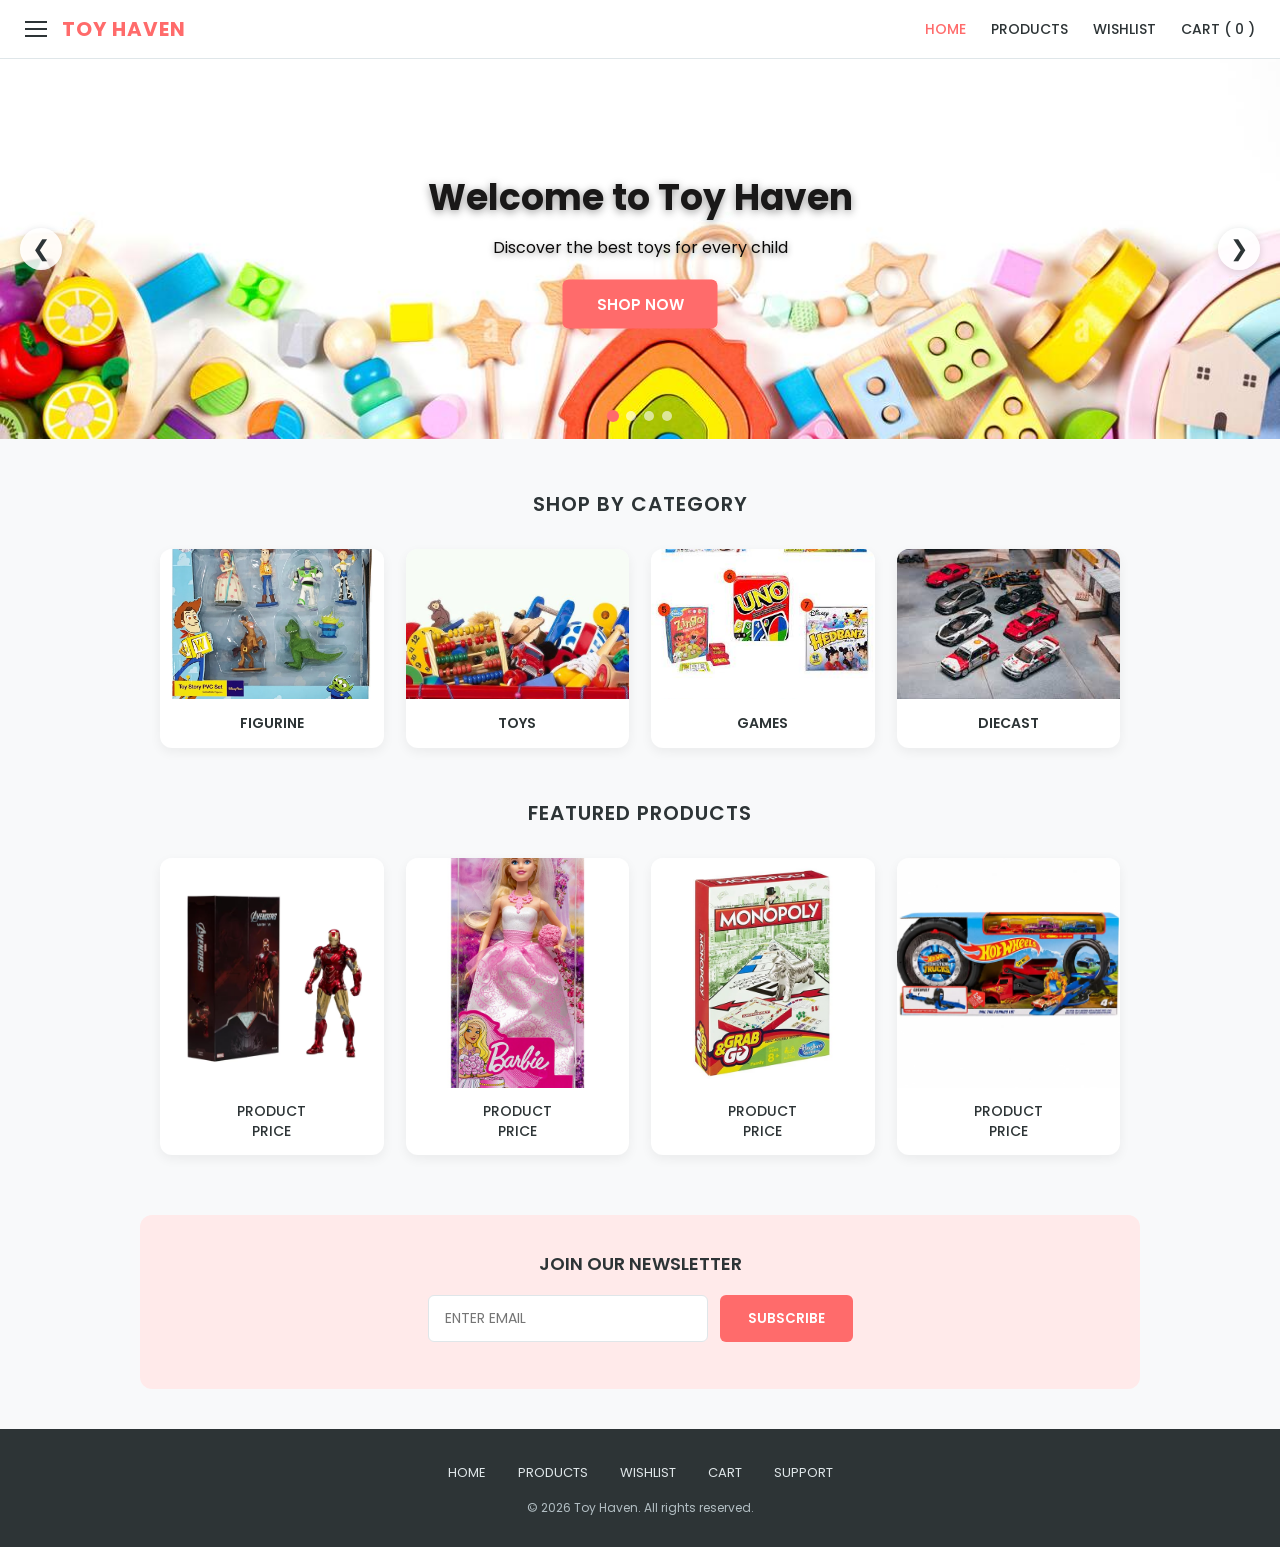
<file: index.html>
<!DOCTYPE html>
<html lang="en">
<head>
    <meta charset="UTF-8">
    <meta name="viewport" content="width=device-width, initial-scale=1.0">
    <title>Toy Haven - Home</title>

    <!-- Google Fonts -->
    <link href="https://fonts.googleapis.com/css2?family=Poppins:wght@400;500;600;700&display=swap" rel="stylesheet">
    <link rel="stylesheet" href="style.css">
    <script src="script.js" defer></script>
</head>
<body>

    <!-- ========== HEADER ========== -->
    <header>
        <div class="header-left">
            <!-- Menu Icon -->
            <div class="menu-icon" id="menu-icon">
                <span></span>
                <span></span>
                <span></span>
            </div>
            <div class="logo">TOY HAVEN</div>
        </div>

        <nav class="desktop-nav">
            <a href="index.html" class="active">HOME</a>
            <a href="products.html">PRODUCTS</a>
            <a href="wishlist.html">WISHLIST</a>
            <a href="cart.html">CART ( <span id="cart-count">0</span> )</a>
        </nav>
    </header>

    <!-- Mobile Menu -->
    <div class="mobile-menu" id="mobile-menu">
        <a href="index.html">HOME</a>
        <a href="products.html">PRODUCTS</a>
        <a href="wishlist.html">WISHLIST</a>
        <a href="cart.html">CART</a>
        <a href="support.html">SUPPORT</a>
    </div>

    <main>

        <!-- ========== HERO BANNER ========== -->
        <section class="hero">
            <div class="slides">
                <!-- Slide 1 -->
                <div class="slide active">
                    <img src="banner1.jpg" alt="Banner 1">
                    <div class="slide-content">
                        <h1>Welcome to Toy Haven</h1>
                        <p>Discover the best toys for every child</p>
                        <a href="products.html" class="shop-now-btn">SHOP NOW</a>
                    </div>
                </div>

                <!-- Slide 2 -->
                <div class="slide">
                    <img src="banner2.jpg" alt="Banner 2">
                    <div class="slide-content">
                        <h1>Welcome to Toy Haven</h1>
                        <p>New arrivals just for you</p>
                        <a href="products.html" class="shop-now-btn">SHOP NOW</a>
                    </div>
                </div>

                <!-- Slide 3 -->
                <div class="slide">
                    <img src="banner3.jpg" alt="Banner 3">
                    <div class="slide-content">
                        <h1>Welcome to Toy Haven</h1>
                        <p>Fun starts here</p>
                        <a href="products.html" class="shop-now-btn">SHOP NOW</a>
                    </div>
                </div>

                <!-- Slide 4 -->
                <div class="slide">
                    <img src="banner4.jpg" alt="Banner 4">
                    <div class="slide-content">
                        <h1>Welcome to Toy Haven</h1>
                        <p>Play. Learn. Enjoy.</p>
                        <a href="products.html" class="shop-now-btn">SHOP NOW</a>
                    </div>
                </div>
            </div>

            <!-- Arrows -->
            <button class="arrow prev" id="prev-btn">&#10094;</button>
            <button class="arrow next" id="next-btn">&#10095;</button>

            <!-- Dots -->
            <div class="dots">
                <span class="dot active" data-index="0"></span>
                <span class="dot" data-index="1"></span>
                <span class="dot" data-index="2"></span>
                <span class="dot" data-index="3"></span>
            </div>
        </section>

        <!-- ========== SHOP BY CATEGORY ========== -->
        <section class="section">
            <h2>SHOP BY CATEGORY</h2>
            <div class="category-grid">
                <a href="products.html" class="category-card">
                    <img src="figurine.jpeg" alt="Figurine">
                    <p>FIGURINE</p>
                </a>
                <a href="products.html" class="category-card">
                    <img src="toys.jpeg" alt="Toys">
                    <p>TOYS</p>
                </a>
                <a href="products.html" class="category-card">
                    <img src="board games.jpeg" alt="Games">
                    <p>GAMES</p>
                </a>
                <a href="products.html" class="category-card">
                    <img src="diecast.jpeg" alt="Diecast">
                    <p>DIECAST</p>
                </a>
            </div>
        </section>

        <!-- ========== FEATURED PRODUCTS ========== -->
        <section class="section">
            <h2>FEATURED PRODUCTS</h2>
            <div class="product-grid">
                <div class="product-card">
                    <img src="iron man.jpeg" alt="Iron Man Figure">
                    <p class="product-price">PRODUCT<br>PRICE</p>
                </div>
                <div class="product-card">
                    <img src="barbie.jpeg" alt="Barbie Doll">
                    <p class="product-price">PRODUCT<br>PRICE</p>
                </div>
                <div class="product-card">
                    <img src="monopoly.jpeg" alt="Monopoly Game">
                    <p class="product-price">PRODUCT<br>PRICE</p>
                </div>
                <div class="product-card">
                    <img src="hotwheels.jpeg" alt="Hot Wheels Cars">
                    <p class="product-price">PRODUCT<br>PRICE</p>
                </div>
            </div>
        </section>

        <!-- ========== NEWSLETTER ========== -->
        <section class="newsletter">
            <h2>JOIN OUR NEWSLETTER</h2>
            <div class="newsletter-form">
                <input type="email" id="email" placeholder="ENTER EMAIL">
                <button id="subscribe-btn">SUBSCRIBE</button>
            </div>
            <p id="message"></p>
        </section>

    </main>

    <!-- ========== FOOTER ========== -->
    <footer>
        <div class="footer-links">
            <a href="index.html">HOME</a>
            <a href="products.html">PRODUCTS</a>
            <a href="wishlist.html">WISHLIST</a>
            <a href="cart.html">CART</a>
            <a href="support.html">SUPPORT</a>
        </div>
        <p class="copyright">&copy; 2026 Toy Haven. All rights reserved.</p>
    </footer>

</body>
</html>
</file>
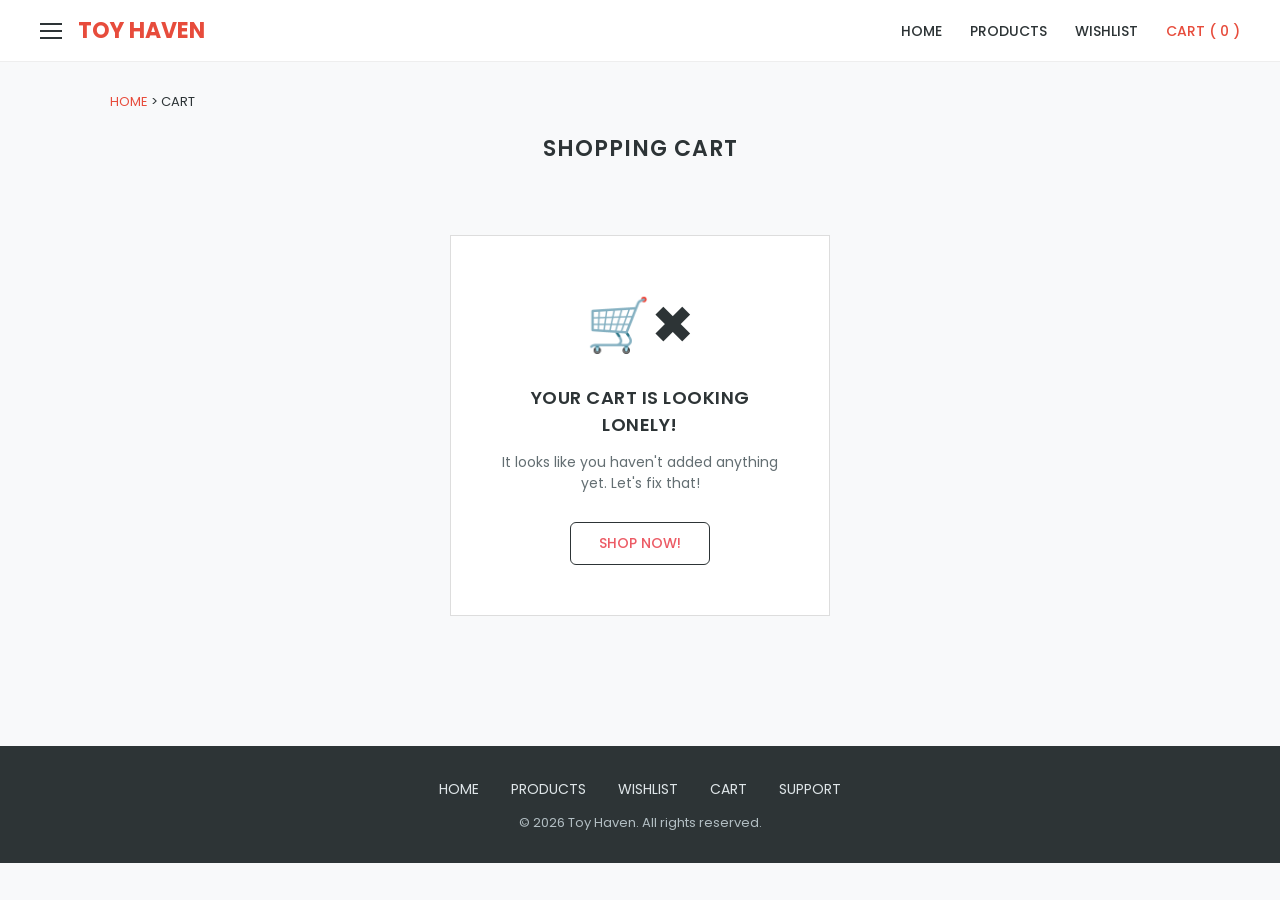
<file: cart.html>
<!DOCTYPE html>
<html lang="en">
<head>
    <meta charset="UTF-8">
    <meta name="viewport" content="width=device-width, initial-scale=1.0">
    <title>Cart | Toy Haven</title>
    <link href="https://fonts.googleapis.com/css2?family=Poppins:wght@400;500;600;700&display=swap" rel="stylesheet">
    <link rel="stylesheet" href="cartstyle.css">
</head>
<body>
    <header>
        <div class="header-left">
            <div class="menu-icon" id="menu-icon">
                <span></span>
                <span></span>
                <span></span>
            </div>
            <div class="logo">TOY HAVEN</div>
        </div>
        <nav class="desktop-nav">
            <a href="index.html">HOME</a>
            <a href="products.html">PRODUCTS</a>
            <a href="wishlist.html">WISHLIST</a>
            <a href="cart.html" class="active">CART ( <span id="cartCount">0</span> )</a>
        </nav>
    </header>

    <div class="mobile-menu" id="mobile-menu">
        <a href="index.html">HOME</a>
        <a href="products.html">PRODUCTS</a>
        <a href="wishlist.html">WISHLIST</a>
        <a href="cart.html">CART</a>
        <a href="support.html">SUPPORT</a>
    </div>

    <main class="page">
    <div class="container">
        <p class="breadcrumb"><a href="index.html">HOME</a> &gt; CART</p>
        <h1 class="page-title">SHOPPING CART</h1>

        <!-- ========== EMPTY CART (only this shows when cart is empty) ========== -->
        <div id="emptyCart" class="empty-wrap" style="display: flex;">
            <div class="empty-card">
                <div class="empty-icon">🛒✖</div>
                <h2>YOUR CART IS LOOKING LONELY!</h2>
                <p>It looks like you haven't added anything yet. Let's fix that!</p>
                <a href="products.html" class="btn-cart" style="width:auto;padding:10px 28px;">SHOP NOW!</a>
            </div>
        </div>

        <!-- ========== FILLED CART (hidden when empty) ========== -->
        <div id="filledCart" class="cart-layout" style="display: none;">
            <section class="cart-list">
                <h2>YOUR CART</h2>
                <div id="cartItems"></div>
                <button class="btn-add-items" onclick="location.href='products.html'">+ Add Items</button>
            </section>

            <aside class="cart-summary">
                <h2>CART SUMMARY</h2>
                <div class="summary-row"><span>Items</span><span id="summaryItems">0</span></div>
                <div class="summary-row"><span>Subtotal</span><span id="summarySubtotal">LKR 0</span></div>
                <div class="summary-row"><span>Discount</span><span id="summaryDiscount">LKR 0</span></div>
                <div class="summary-row total"><span>Total</span><span id="summaryTotal">LKR 0</span></div>
                <button class="btn-wishlist" id="clearCartBtn" style="width:100%;">CLEAR CART</button>
                <button class="btn-cart" id="checkoutBtn" style="width:100%;margin-top:10px;">PROCEED TO CHECKOUT</button>
            </aside>
        </div>
    </div>
</main>

    <footer>
        <div class="footer-links">
            <a href="index.html">HOME</a>
            <a href="products.html">PRODUCTS</a>
            <a href="wishlist.html">WISHLIST</a>
            <a href="cart.html">CART</a>
            <a href="support.html">SUPPORT</a>
        </div>
        <p class="copyright">© 2026 Toy Haven. All rights reserved.</p>
    </footer>

    <script src="cartscript.js"></script>
</body>
</html>
</file>
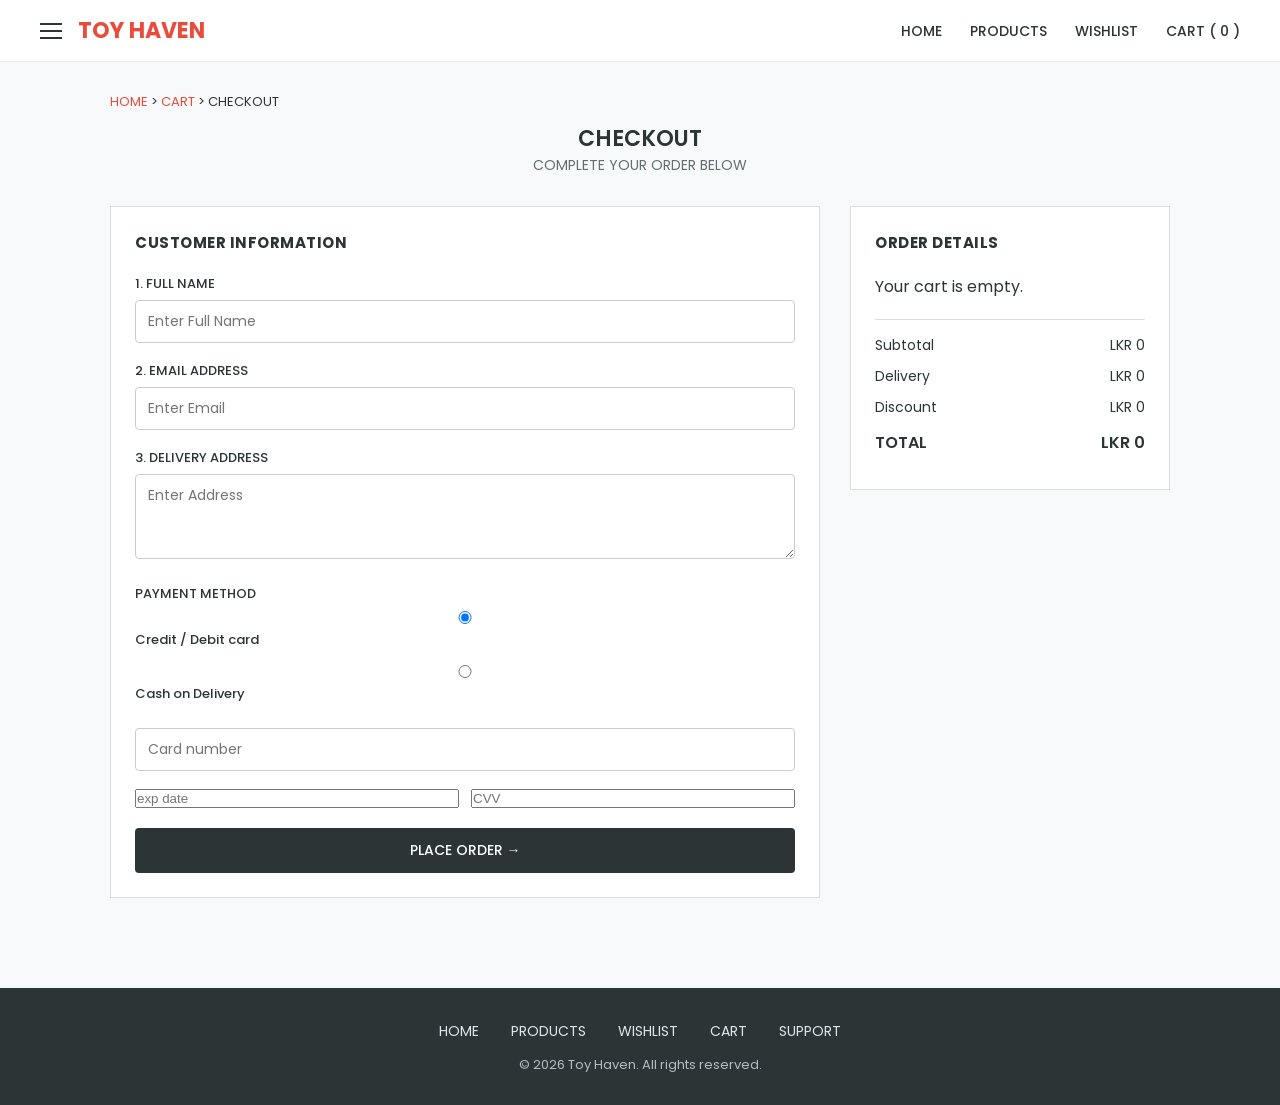
<file: checkout.html>
<!DOCTYPE html>
<html lang="en">
<head>
    <meta charset="UTF-8">
    <meta name="viewport" content="width=device-width, initial-scale=1.0">
    <title>Checkout | Toy Haven</title>
    <link href="https://fonts.googleapis.com/css2?family=Poppins:wght@400;500;600;700&display=swap" rel="stylesheet">
    <link rel="stylesheet" href="checkoutstyle.css">
</head>
<body>
    <header>
        <div class="header-left">
            <button class="menu-icon" id="menu-icon">
                <span></span>
                <span></span>
                <span></span>
            </button>
            <a href="index.html" class="logo">TOY HAVEN</a>
        </div>
        <nav class="desktop-nav">
            <a href="index.html">HOME</a>
            <a href="products.html">PRODUCTS</a>
            <a href="wishlist.html">WISHLIST</a>
            <a href="cart.html">CART ( <span id="cartCount">0</span> )</a>
        </nav>
    </header>

    <div class="mobile-menu" id="mobile-menu">
        <a href="index.html">HOME</a>
        <a href="products.html">PRODUCTS</a>
        <a href="wishlist.html">WISHLIST</a>
        <a href="cart.html">CART</a>
        <a href="support.html">SUPPORT</a>
    </div>

    <main class="page">
        <div class="container">
            <p class="breadcrumb"><a href="index.html">HOME</a> &gt; <a href="cart.html">CART</a> &gt; CHECKOUT</p>
            <h1 class="page-title">CHECKOUT</h1>
            <p class="subtitle">COMPLETE YOUR ORDER BELOW</p>

            <div class="checkout-layout">
                <!-- LEFT: Customer Information -->
                <section class="customer-info">
                    <h2>CUSTOMER INFORMATION</h2>

                    <div class="form-group">
                        <label>1. FULL NAME</label>
                        <input type="text" id="fullName" placeholder="Enter Full Name" required>
                    </div>

                    <div class="form-group">
                        <label>2. EMAIL ADDRESS</label>
                        <input type="email" id="email" placeholder="Enter Email" required>
                    </div>

                    <div class="form-group">
                        <label>3. DELIVERY ADDRESS</label>
                        <textarea id="address" rows="3" placeholder="Enter Address" required></textarea>
                    </div>

                    <div class="form-group">
                        <label>PAYMENT METHOD</label>
                        <div class="payment-options">
                            <label class="radio-label">
                                <input type="radio" name="payment" value="card" checked> Credit / Debit card
                            </label>
                            <label class="radio-label">
                                <input type="radio" name="payment" value="cod"> Cash on Delivery
                            </label>
                        </div>
                    </div>

                    <!-- Card details (shown only when card is selected) -->
                    <div id="cardDetails">
                        <div class="form-group">
                            <input type="text" id="cardNumber" placeholder="Card number">
                        </div>
                        <div class="card-row">
                            <input type="text" id="expDate" placeholder="exp date">
                            <input type="text" id="cvv" placeholder="CVV">
                        </div>
                    </div>

                    <button class="btn-place-order" id="placeOrderBtn">PLACE ORDER →</button>
                </section>

                <!-- RIGHT: Order Details -->
                <aside class="order-details">
                    <h2>ORDER DETAILS</h2>
                    <div id="orderItems"></div>

                    <div class="summary">
                        <div class="summary-row">
                            <span>Subtotal</span>
                            <span id="subtotal">LKR 0</span>
                        </div>
                        <div class="summary-row">
                            <span>Delivery</span>
                            <span id="delivery">LKR 200</span>
                        </div>
                        <div class="summary-row">
                            <span>Discount</span>
                            <span id="discount">LKR 0</span>
                        </div>
                        <div class="summary-row total">
                            <span>TOTAL</span>
                            <span id="total">LKR 0</span>
                        </div>
                    </div>
                </aside>
            </div>
        </div>
    </main>

    <footer>
        <div class="footer-links">
            <a href="index.html">HOME</a>
            <a href="products.html">PRODUCTS</a>
            <a href="wishlist.html">WISHLIST</a>
            <a href="cart.html">CART</a>
            <a href="support.html">SUPPORT</a>
        </div>
        <p class="copyright">© 2026 Toy Haven. All rights reserved.</p>
    </footer>

    <script src="checkoutscript.js"></script>
</body>
</html>
</file>
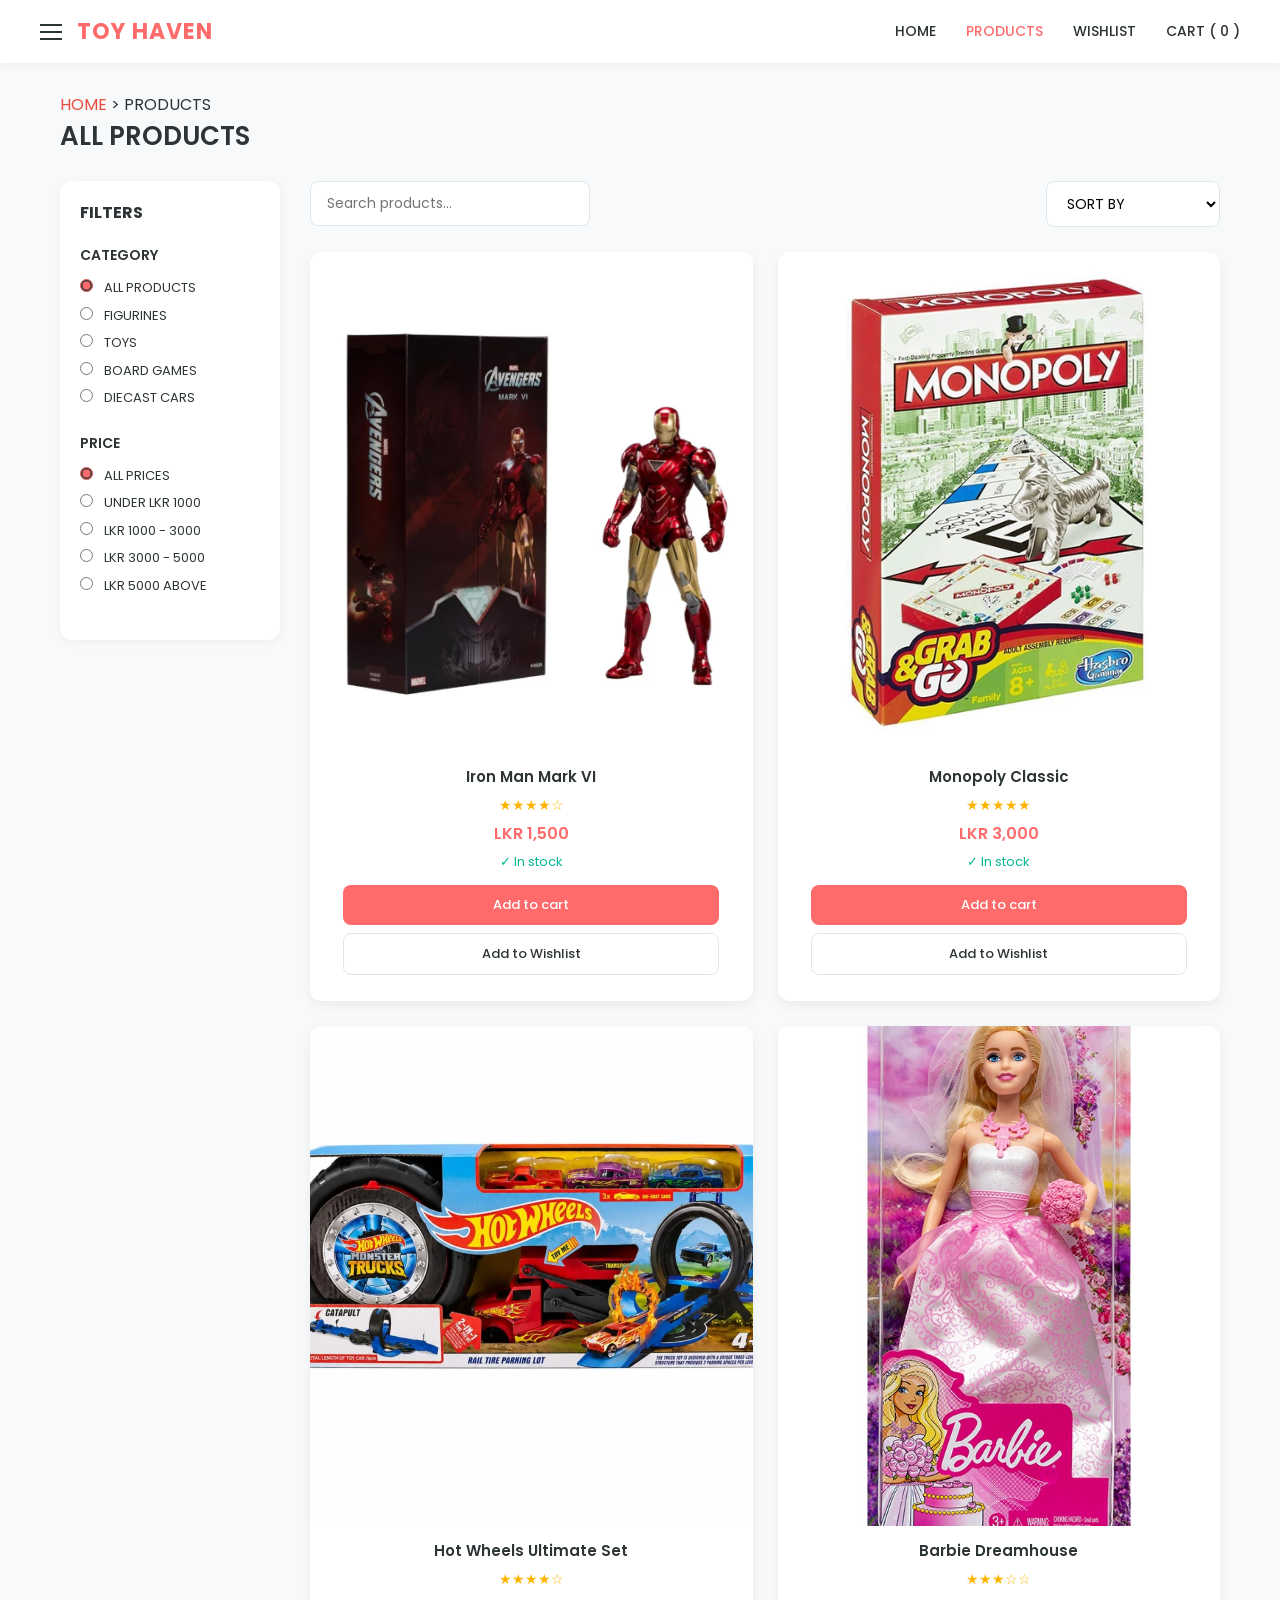
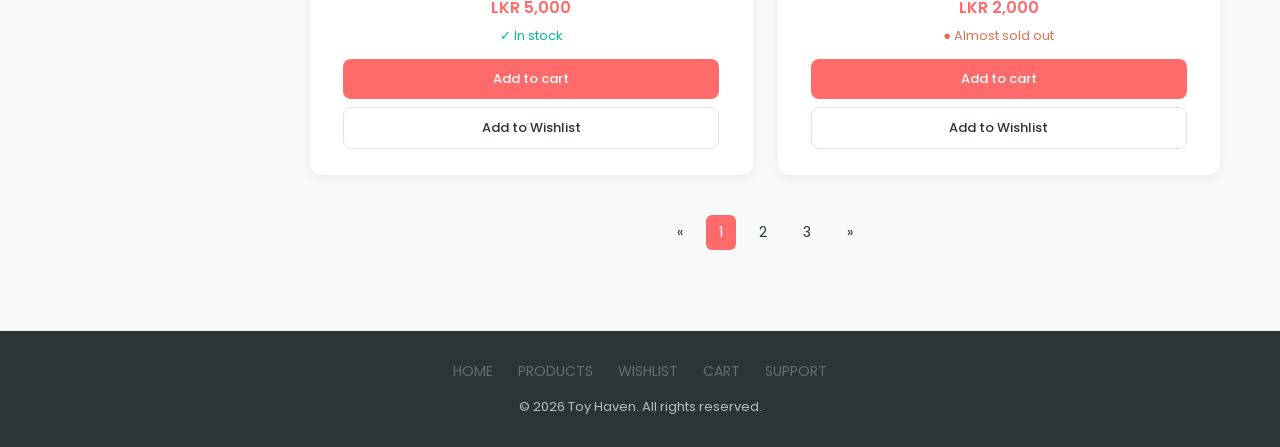
<file: products.html>
<!DOCTYPE html>
<html lang="en">
<head>
    <meta charset="UTF-8">
    <meta name="viewport" content="width=device-width, initial-scale=1.0">
    <title>Toy Haven - Products</title>

    <link href="https://fonts.googleapis.com/css2?family=Poppins:wght@400;500;600;700&display=swap" rel="stylesheet">
    <link rel="stylesheet" href="productstyle.css">
    <script src="productscript.js" defer></script>
</head>
<body>

    <!-- ========== HEADER ========== -->
    <header>
        <div class="header-left">
            <div class="menu-icon" id="menu-icon">
                <span></span>
                <span></span>
                <span></span>
            </div>
            <div class="logo">TOY HAVEN</div>
        </div>

        <nav class="desktop-nav">
            <a href="index.html">HOME</a>
            <a href="products.html" class="active ">PRODUCTS</a>
            <a href="wishlist.html">WISHLIST</a>
            <a href="cart.html">CART ( <span id="cartCount">0</span> )</a>
        </nav>
    </header>

    <!-- Mobile Menu -->
    <div class="mobile-menu" id="mobile-menu">
        <a href="index.html">HOME</a>
        <a href="products.html">PRODUCTS</a>
        <a href="wishlist.html">WISHLIST</a>
        <a href="cart.html">CART</a>
        <a href="support.html">SUPPORT</a>
    </div>

    <main class="products-page">

        <div class="products-header">
            <p class="breadcrumb"><a href="index.html">HOME</a> &gt; PRODUCTS</p>
            <h1>ALL PRODUCTS</h1>
        </div>

        <div class="products-layout">

            <!-- ========== FILTERS ========== -->
            <aside class="filters">
                <h3>FILTERS</h3>

                <div class="filter-group">
                    <h4>CATEGORY</h4>
                    <label><input type="radio" name="category" value="all" checked> ALL PRODUCTS</label>
                    <label><input type="radio" name="category" value="figurines"> FIGURINES</label>
                    <label><input type="radio" name="category" value="toys"> TOYS</label>
                    <label><input type="radio" name="category" value="games"> BOARD GAMES</label>
                    <label><input type="radio" name="category" value="diecast"> DIECAST CARS</label>
                </div>

                <div class="filter-group">
                    <h4>PRICE</h4>
                    <label><input type="radio" name="price" value="all" checked> ALL PRICES</label>
                    <label><input type="radio" name="price" value="under1000"> UNDER LKR 1000</label>
                    <label><input type="radio" name="price" value="1000-3000"> LKR 1000 - 3000</label>
                    <label><input type="radio" name="price" value="3000-5000"> LKR 3000 - 5000</label>
                    <label><input type="radio" name="price" value="above5000"> LKR 5000 ABOVE</label>
                </div>
            </aside>

            <!-- ========== PRODUCTS AREA ========== -->
            <section class="products-area">

                <div class="products-toolbar">
                    <div class="search-box">
                        <input type="text" id="search-input" placeholder="Search products...">
                    </div>
                    <div class="sort-box">
                        <select id="sort-select">
                            <option value="">SORT BY</option>
                            <option value="price-low">Price: Low to High</option>
                            <option value="price-high">Price: High to Low</option>
                            <option value="name">Name (A-Z)</option>
                        </select>
                    </div>
                </div>

                <!-- Product Grid -->
                <div class="products-grid" id="products-grid">

                    <!-- Product 1 -->
                    <div class="product-card" 
                         data-name="Iron Man Mark VI" 
                         data-category="figurines" 
                         data-price="1500">
                        <img src="iron man.jpeg" alt="Iron Man Mark VI">
                        <h3>Iron Man Mark VI</h3>
                        <div class="stars">★★★★☆</div>
                        <p class="price">LKR 1,500</p>
                        <p class="stock in-stock">✓ In stock</p>
                        <button class="btn-cart">Add to cart</button>
                        <button class="btn-wishlist">Add to Wishlist</button>
                    </div>

                    <!-- Product 2 -->
                    <div class="product-card" 
                         data-name="Monopoly Classic" 
                         data-category="games" 
                         data-price="3000">
                        <img src="monopoly.jpeg" alt="Monopoly Classic">
                        <h3>Monopoly Classic</h3>
                        <div class="stars">★★★★★</div>
                        <p class="price">LKR 3,000</p>
                        <p class="stock in-stock">✓ In stock</p>
                        <button class="btn-cart">Add to cart</button>
                        <button class="btn-wishlist">Add to Wishlist</button>
                    </div>

                    <!-- Product 3 -->
                    <div class="product-card" 
                         data-name="Hot Wheels Ultimate Set" 
                         data-category="diecast" 
                         data-price="5000">
                        <img src="hotwheels.jpeg" alt="Hot Wheels Ultimate Set">
                        <h3>Hot Wheels Ultimate Set</h3>
                        <div class="stars">★★★★☆</div>
                        <p class="price">LKR 5,000</p>
                        <p class="stock in-stock">✓ In stock</p>
                        <button class="btn-cart">Add to cart</button>
                        <button class="btn-wishlist">Add to Wishlist</button>
                    </div>

                    <!-- Product 4 -->
                    <div class="product-card" 
                         data-name="Barbie Dreamhouse" 
                         data-category="toys" 
                         data-price="2000">
                        <img src="barbie.jpeg" alt="Barbie Dreamhouse">
                        <h3>Barbie Dreamhouse</h3>
                        <div class="stars">★★★☆☆</div>
                        <p class="price">LKR 2,000</p>
                        <p class="stock almost-sold">● Almost sold out</p>
                        <button class="btn-cart">Add to cart</button>
                        <button class="btn-wishlist">Add to Wishlist</button>
                    </div>

                </div>

                <div class="pagination">
                    <span>«</span>
                    <span class="active">1</span>
                    <span>2</span>
                    <span>3</span>
                    <span>»</span>
                </div>

            </section>
        </div>
    </main>

    <!-- ========== FOOTER ========== -->
    <footer>
        <div class="footer-links">
            <a href="index.html">HOME</a>
            <a href="products.html">PRODUCTS</a>
            <a href="wishlist.html">WISHLIST</a>
            <a href="cart.html">CART</a>
            <a href="support.html">SUPPORT</a>
        </div>
        <p class="copyright">&copy; 2026 Toy Haven. All rights reserved.</p>
    </footer>

</body>
</html>
</file>
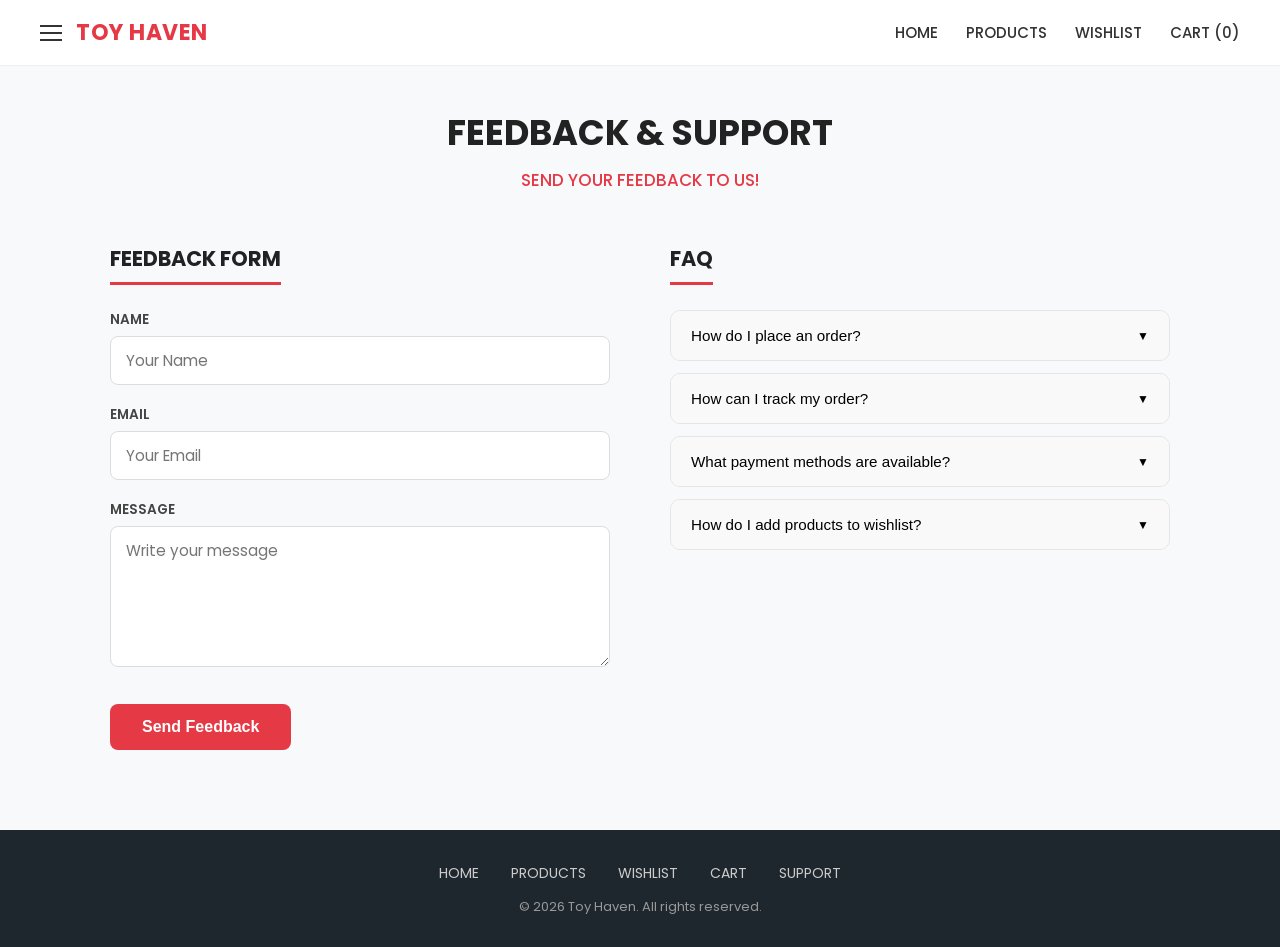
<file: support.html>
<!DOCTYPE html>
<html lang="en">
<head>
    <meta charset="UTF-8">
    <meta name="viewport" content="width=device-width, initial-scale=1.0">
    <title>Toy Haven - Feedback & Support</title>

    <!-- Google Fonts (same as Home) -->
    <link href="https://fonts.googleapis.com/css2?family=Poppins:wght@400;500;600;700&display=swap" rel="stylesheet">
    <link rel="stylesheet" href="supportstyle.css">
</head>
<body>

    <!-- ========== HEADER ========== -->
    <header class="header">
        <div class="header-left">
            <div class="menu-icon" id="menu-icon">
                <span></span>
                <span></span>
                <span></span>
            </div>
            <a href="index.html" class="logo">TOY HAVEN</a>
        </div>

        <nav class="nav-links" id="navLinks">
            <a href="index.html">HOME</a>
            <a href="products.html">PRODUCTS</a>
            <a href="wishlist.html">WISHLIST</a>
            <a href="cart.html">CART (<span id="cartCount">0</span>)</a>
            
        </nav>
    </header>

    <!-- Mobile Menu -->
    <div class="mobile-menu" id="mobile-menu">
        <a href="index.html">HOME</a>
        <a href="products.html">PRODUCTS</a>
        <a href="wishlist.html">WISHLIST</a>
        <a href="cart.html">CART</a>
        <a href="support.html">SUPPORT</a>
    </div>

    <!-- ========== MAIN ========== -->
    <main class="support-page">
        <div class="support-header">
            <h1>FEEDBACK & SUPPORT</h1>
            <p class="subtitle">SEND YOUR FEEDBACK TO US!</p>
        </div>

        <div class="support-grid">
            <!-- LEFT: Feedback Form -->
            <section class="feedback-box">
                <h2>FEEDBACK FORM</h2>
                <form id="feedbackForm">
                    <div class="form-group">
                        <label>NAME</label>
                        <input type="text" id="name" placeholder="Your Name" required>
                    </div>
                    <div class="form-group">
                        <label>EMAIL</label>
                        <input type="email" id="email" placeholder="Your Email" required>
                    </div>
                    <div class="form-group">
                        <label>MESSAGE</label>
                        <textarea id="message" rows="5" placeholder="Write your message" required></textarea>
                    </div>
                    <button type="submit" class="btn-submit">Send Feedback</button>
                </form>
            </section>

            <!-- RIGHT: FAQ -->
            <section class="faq-box">
                <h2>FAQ</h2>

                <div class="faq-item">
                    <button class="faq-btn">
                        How do I place an order?
                        <span>▼</span>
                    </button>
                    <div class="faq-content">
                        Browse the Products page, click “Add to Cart”, then go to the Cart page and proceed to checkout.
                    </div>
                </div>

                <div class="faq-item">
                    <button class="faq-btn">
                        How can I track my order?
                        <span>▼</span>
                    </button>
                    <div class="faq-content">
                        After placing an order you will receive an order confirmation email with a tracking link.
                    </div>
                </div>

                <div class="faq-item">
                    <button class="faq-btn">
                        What payment methods are available?
                        <span>▼</span>
                    </button>
                    <div class="faq-content">
                        We currently accept Visa, MasterCard, and cash on delivery (selected areas).
                    </div>
                </div>

                <div class="faq-item">
                    <button class="faq-btn">
                        How do I add products to wishlist?
                        <span>▼</span>
                    </button>
                    <div class="faq-content">
                        On the Products page, click the “Add to Wishlist” button on any product. You can view them later on the Wishlist page.
                    </div>
                </div>
            </section>
        </div>
    </main>

    <!-- ========== FOOTER ========== -->
    <footer class="footer">
        <div class="footer-links">
            <a href="index.html">HOME</a>
            <a href="products.html">PRODUCTS</a>
            <a href="wishlist.html">WISHLIST</a>
            <a href="cart.html">CART</a>
            <a href="support.html">SUPPORT</a>
        </div>
        <p>© 2026 Toy Haven. All rights reserved.</p>
    </footer>

    <script src="supportscript.js"></script>
</body>
</html>
</file>
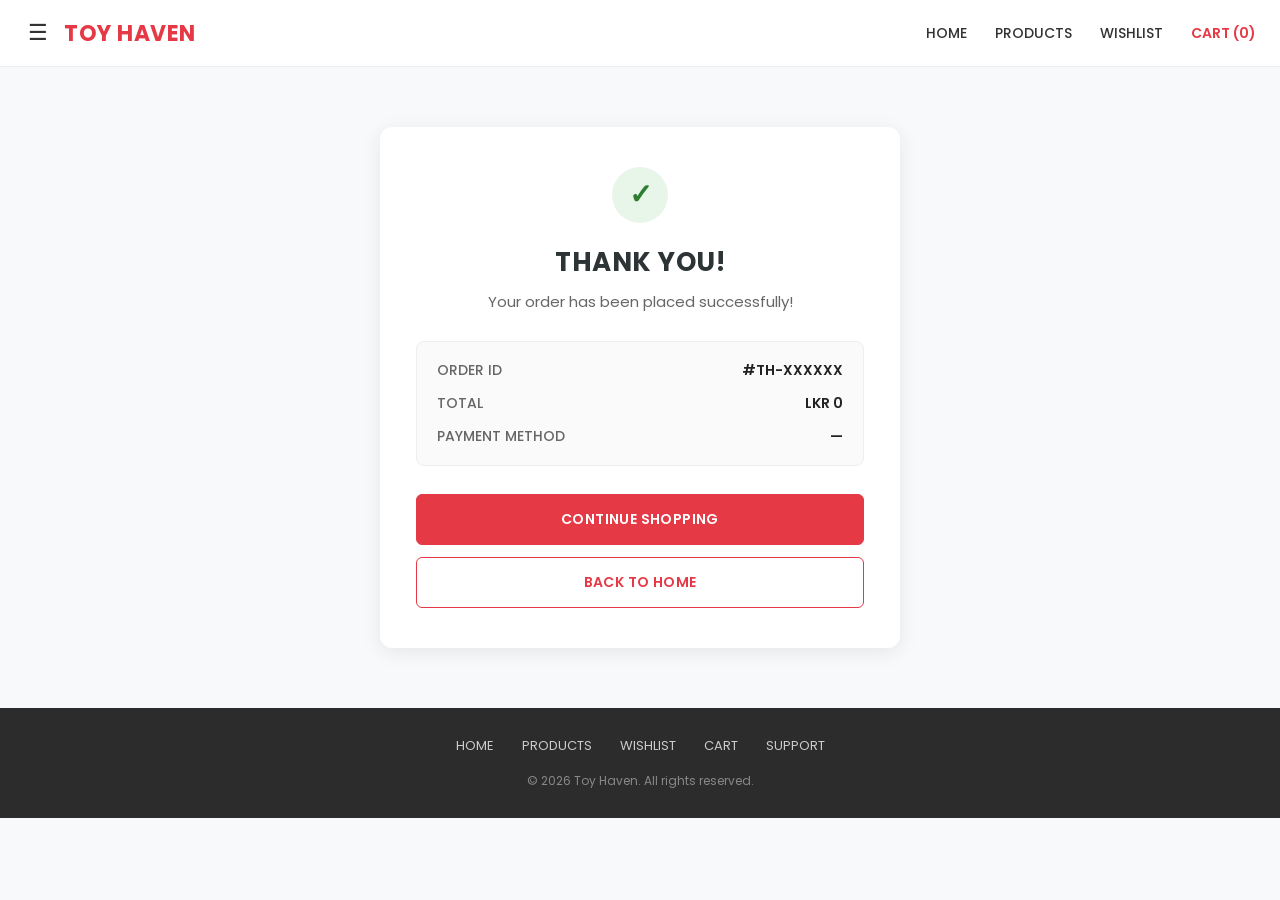
<file: thankyou.html>
<!DOCTYPE html>
<html lang="en">
<head>
  <meta charset="UTF-8" />
  <meta name="viewport" content="width=device-width, initial-scale=1.0" />
  <title>Thank You | Toy Haven</title>
  <!-- Google Fonts -->
  <link href="https://fonts.googleapis.com/css2?family=Poppins:wght@400;500;600;700&display=swap" rel="stylesheet" />
  <link rel="stylesheet" href="thankyou.css" />
</head>
<body>

  <!-- ===== HEADER  ===== -->
  <header class="header">
    <div class="header-left">
      <button class="menu-btn" aria-label="Menu">☰</button>
      <a href="index.html" class="logo">TOY HAVEN</a>
    </div>
    <nav class="nav">
      <a href="index.html">HOME</a>
      <a href="products.html">PRODUCTS</a>
      <a href="wishlist.html">WISHLIST</a>
      <a href="cart.html" class="cart-link">CART (<span id="cartCount">0</span>)</a>
    </nav>
  </header>

  <!-- ===== MAIN CONTENT ===== -->
  <main class="main">
    <div class="thank-you-card">
      <div class="success-icon">✓</div>
      <h1 class="thank-you-title">THANK YOU!</h1>
      <p class="success-text">Your order has been placed successfully!</p>

      <!-- Order Summary -->
      <div class="order-summary" id="orderSummary">
        <!-- Filled by JS -->
      </div>

      <!-- Ordered Items -->
      <div class="items-section" id="itemsSection">
        <h3 class="items-title">Ordered Items</h3>
        <div id="itemsList">
          <!-- Filled by JS -->
        </div>
      </div>

      <!-- Buttons -->
      <div class="btn-group">
        <a href="products.html" class="btn btn-primary">CONTINUE SHOPPING</a>
        <a href="index.html" class="btn btn-secondary">BACK TO HOME</a>
      </div>
    </div>
  </main>

  <!-- ===== FOOTER  ===== -->
  <footer class="footer">
    <div class="footer-links">
      <a href="index.html">HOME</a>
      <a href="products.html">PRODUCTS</a>
      <a href="wishlist.html">WISHLIST</a>
      <a href="cart.html">CART</a>
      <a href="support.html">SUPPORT</a>
    </div>
    <p class="copyright">© 2026 Toy Haven. All rights reserved.</p>
  </footer>

  <script src="thankyou.js"></script>
</body>
</html>
</file>
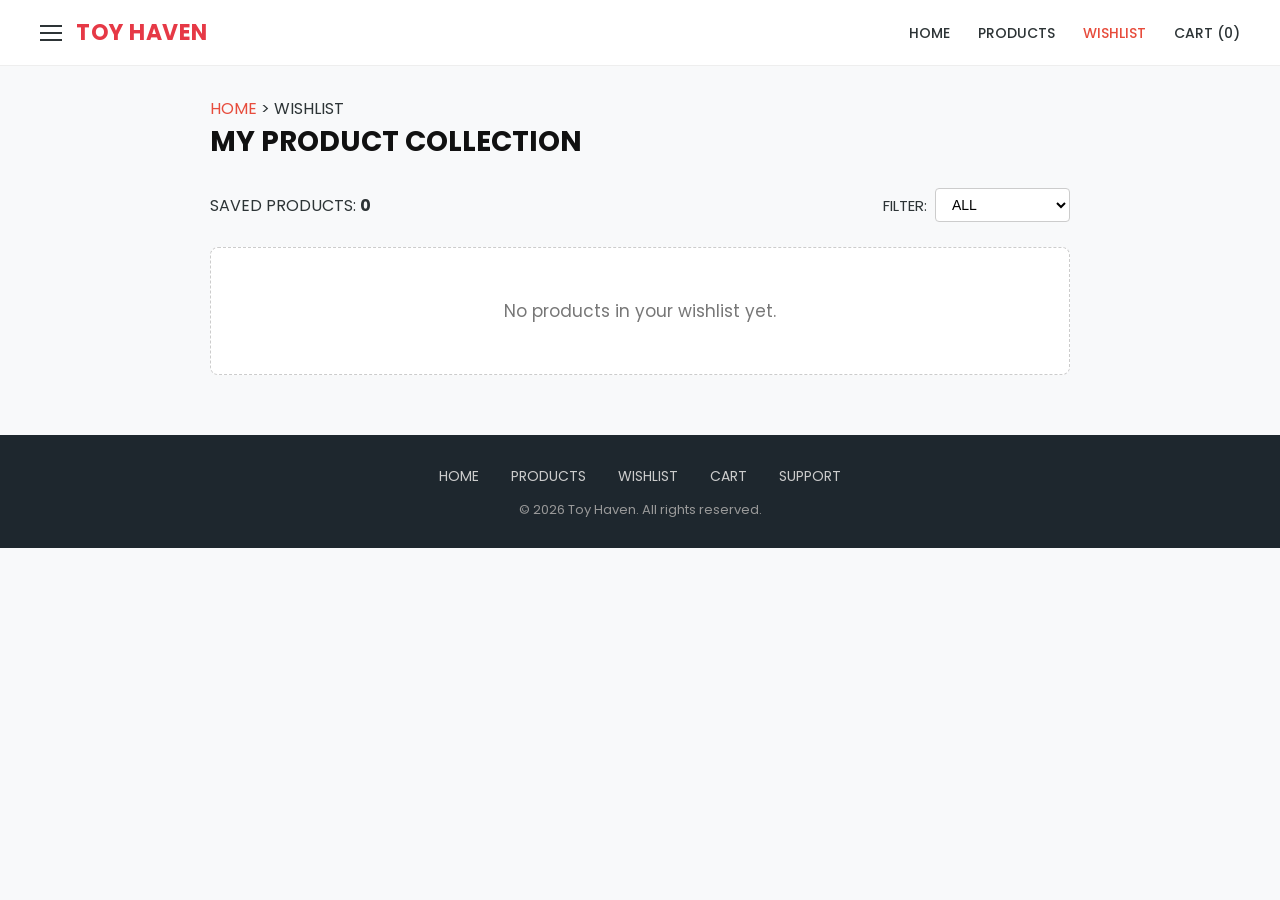
<file: wishlist.html>
<!DOCTYPE html>
<html lang="en">
<head>
    <meta charset="UTF-8">
    <meta name="viewport" content="width=device-width, initial-scale=1.0">
    <title>Toy Haven - Wishlist</title>
    <!-- Google Fonts -->
    <link href="https://fonts.googleapis.com/css2?family=Poppins:wght@300;400;500;600;700&display=swap" rel="stylesheet">
    <link rel="stylesheet" href="wishliststyle.css">
</head>
<body>

    <!-- ========== HEADER (exact match) ========== -->
      <header class="header">
        <div class="header-left">
            <!-- Menu Icon -->
            <div class="menu-icon" id="menuToggle">
                <span></span>
                <span></span>
                <span></span>
            </div>
            <a href="index.html" class="logo">TOY HAVEN</a>
        </div>

        <nav class="desktop-nav">
            <a href="index.html">HOME</a>
            <a href="products.html">PRODUCTS</a>
            <a href="wishlist.html" class="active">WISHLIST</a>
            <a href="cart.html" >CART (<span id="cartCount">0</span>)</a>
        </nav>
    </header>
     <div class="mobile-menu" id="mobile-menu">
        <a href="index.html">HOME</a>
        <a href="products.html">PRODUCTS</a>
        <a href="wishlist.html">WISHLIST</a>
        <a href="cart.html">CART</a>
        <a href="support.html">SUPPORT</a>
    </div>

    <!-- ========== MAIN ========== -->
    <main class="wishlist-page">
        <p class="breadcrumb"><a href="index.html">HOME</a> &gt; WISHLIST</p>
        <h1>MY PRODUCT COLLECTION</h1>

        <div class="wishlist-top">
            <p>SAVED PRODUCTS: <b id="savedCount">0</b></p>

            <div class="filter-group">
                <label>FILTER:</label>
                <select id="wishlistFilter" onchange="filterWishlist()">
                    <option value="all">ALL</option>
                    <option value="interested">INTERESTED</option>
                    <option value="owned">OWNED</option>
                </select>
            </div>
        </div>

        <div class="wishlist-list" id="wishlistList">
            <!-- Items will be rendered by JS -->
        </div>
    </main>

    <!-- ========== FOOTER (exact match) ========== -->
    <footer class="footer">
        <div class="footer-links">
            <a href="index.html">HOME</a>
            <a href="products.html">PRODUCTS</a>
            <a href="wishlist.html">WISHLIST</a>
            <a href="cart.html">CART</a>
            <a href="support.html">SUPPORT</a>
        </div>
        <p>© 2026 Toy Haven. All rights reserved.</p>
    </footer>

    <script src="wishlistscript.js"></script>
</body>
</html>
</file>
<file: style.css>
* {
    margin: 0;
    padding: 0;
    box-sizing: border-box;
}

body {
    font-family: 'Poppins', Arial, sans-serif;
    background: #F8F9FA;
    color: #2D3436;
}

/* ========== HEADER ========== */
header {
    display: flex;
    justify-content: space-between;
    align-items: center;
    padding: 14px 25px;
    background: #FFFFFF;
    border-bottom: 1px solid #DFE6E9;
    box-shadow: 0 2px 8px rgba(0,0,0,0.04);
}

.header-left {
    display: flex;
    align-items: center;
    gap: 15px;
}

/* Menu Icon */
.menu-icon {
    display: flex;
    flex-direction: column;
    gap: 5px;
    cursor: pointer;
}

.menu-icon span {
    width: 22px;
    height: 2px;
    background: #2D3436;
}

.logo {
    font-size: 20px;
    font-weight: 700;
    letter-spacing: 1px;
    color: #FF6B6B;
}

/* Desktop Navigation */
.desktop-nav {
    display: flex;
    gap: 25px;
}

.desktop-nav a {
    text-decoration: none;
    color: #2D3436;
    font-size: 14px;
    font-weight: 500;
    transition: 0.2s;
}

.desktop-nav a.active,
.desktop-nav a:hover {
    color: #FF6B6B;
}

/* Mobile Menu */
.mobile-menu {
    display: none;
    flex-direction: column;
    background: #FFFFFF;
    padding: 10px 25px;
    border-bottom: 1px solid #DFE6E9;
}

.mobile-menu.show {
    display: flex;
}

.mobile-menu a {
    text-decoration: none;
    color: #2D3436;
    padding: 12px 0;
    font-weight: 500;
    border-bottom: 1px solid #F1F2F6;
}

/* ========== HERO ========== */
.hero {
    position: relative;
    height: 380px;
    overflow: hidden;
}

.slides {
    height: 100%;
}

.slide {
    position: absolute;
    width: 100%;
    height: 100%;
    opacity: 0;
    transition: opacity 0.5s ease;
}

.slide.active {
    opacity: 1;
}

.slide img {
    width: 100%;
    height: 100%;
    object-fit: cover;
}

.slide-content {
    position: absolute;
    top: 50%;
    left: 50%;
    transform: translate(-50%, -50%);
    text-align: center;
}

.shop-now-btn {
    background: #FF6B6B;
    color: white;
    border: none;
    padding: 13px 34px;
    font-size: 15px;
    font-weight: 600;
    cursor: pointer;
    font-family: 'Poppins', sans-serif;
    border-radius: 6px;
    box-shadow: 0 4px 12px rgba(255, 107, 107, 0.3);
    transition: 0.25s;
}

.shop-now-btn:hover {
    background: #EE5253;
    transform: translateY(-2px);

}
.slide-content h1 {
    color: rgb(25, 24, 24);
    font-size: 36px;
    font-weight: 700;
    margin-bottom: 10px;
    text-shadow: 0 2px 8px rgba(0,0,0,0.4);
}

.slide-content p {
    color: rgb(10, 9, 9);
    font-size: 16px;
    margin-bottom: 20px;
    text-shadow: 0 2px 6px rgba(0,0,0,0.4);
}

.shop-now-btn {
    display: inline-block;
    text-decoration: none;
}
/* Arrows */
.arrow {
    position: absolute;
    top: 50%;
    transform: translateY(-50%);
    background: rgba(255, 255, 255, 0.85);
    border: none;
    font-size: 22px;
    color: #2D3436;
    cursor: pointer;
    z-index: 5;
    width: 42px;
    height: 42px;
    border-radius: 50%;
    display: flex;
    align-items: center;
    justify-content: center;
    box-shadow: 0 2px 8px rgba(0,0,0,0.15);
    transition: 0.2s;
}

.arrow:hover {
    background: #FF6B6B;
    color: white;
}

.prev {
    left: 20px;
}

.next {
    right: 20px;
}

/* Dots */
.dots {
    position: absolute;
    bottom: 18px;
    left: 50%;
    transform: translateX(-50%);
    display: flex;
    gap: 8px;
}

.dot {
    width: 10px;
    height: 10px;
    border-radius: 50%;
    background: rgba(255,255,255,0.6);
    cursor: pointer;
    transition: 0.2s;
}

.dot.active {
    background: #FF6B6B;
    transform: scale(1.2);
}

/* ========== SECTIONS ========== */
.section {
    max-width: 1000px;
    margin: 50px auto;
    padding: 0 20px;
    text-align: center;
}

.section h2 {
    font-size: 20px;
    font-weight: 600;
    margin-bottom: 30px;
    letter-spacing: 1px;
    color: #2D3436;
}

/* Category Grid */
.category-grid {
    display: grid;
    grid-template-columns: repeat(4, 1fr);
    gap: 22px;
}

.category-card {
    text-decoration: none;
    color: #2D3436;
    background: white;
    border-radius: 12px;
    overflow: hidden;
    box-shadow: 0 4px 12px rgba(0,0,0,0.06);
    transition: 0.25s;
}

.category-card:hover {
    transform: translateY(-6px);
    box-shadow: 0 8px 20px rgba(0,0,0,0.1);
}

.category-card img {
    width: 100%;
    height: 150px;
    object-fit: cover;
    display: block;
}

.category-card p {
    padding: 14px 0;
    font-size: 14px;
    font-weight: 600;
}

/* Product Grid */
.product-grid {
    display: grid;
    grid-template-columns: repeat(4, 1fr);
    gap: 22px;
}

.product-card {
    background: white;
    border-radius: 12px;
    overflow: hidden;
    box-shadow: 0 4px 12px rgba(0,0,0,0.06);
    transition: 0.25s;
}

.product-card:hover {
    transform: translateY(-5px);
}

.product-card img {
    width: 100%;
    height: 230px;
    object-fit: cover;
    display: block;
}

.product-price {
    padding: 14px 0;
    font-size: 14px;
    font-weight: 500;
    line-height: 1.4;
}

/* Newsletter */
.newsletter {
    max-width: 1000px;
    margin: 60px auto 40px;
    padding: 35px 30px;
    background: #FFEAEA;
    border-radius: 12px;
    text-align: center;
}

.newsletter h2 {
    font-size: 18px;
    font-weight: 600;
    margin-bottom: 18px;
    color: #2D3436;
}

.newsletter-form {
    display: flex;
    justify-content: center;
    gap: 12px;
    flex-wrap: wrap;
}

.newsletter-form input {
    padding: 12px 16px;
    width: 280px;
    border: 1px solid #DFE6E9;
    border-radius: 6px;
    font-family: 'Poppins', sans-serif;
    font-size: 14px;
}

.newsletter-form button {
    padding: 12px 28px;
    background: #FF6B6B;
    color: white;
    border: none;
    border-radius: 6px;
    font-family: 'Poppins', sans-serif;
    font-weight: 600;
    cursor: pointer;
    transition: 0.2s;
}

.newsletter-form button:hover {
    background: #EE5253;
}

#message {
    margin-top: 12px;
    font-size: 14px;
    color: #2D3436;
}

/* Footer */
footer {
    background: #2D3436;
    color: white;
    padding: 30px 20px;
    text-align: center;
}

.footer-links {
    margin-bottom: 15px;
}

.footer-links a {
    text-decoration: none;
    color: #DFE6E9;
    margin: 0 14px;
    font-size: 13px;
    transition: 0.2s;
}

.footer-links a:hover {
    color: #FF6B6B;
}

.copyright {
    font-size: 12px;
    color: #B2BEC3;
}

/* Responsive */
@media (max-width: 768px) {
    .desktop-nav {
        display: none;
    }

    .category-grid,
    .product-grid {
        grid-template-columns: repeat(2, 1fr);
    }
}

@media (max-width: 480px) {
    .category-grid,
    .product-grid {
        grid-template-columns: 1fr;
    }

    .newsletter-form {
        flex-direction: column;
        align-items: center;
    }
}
</file>
<file: cartstyle.css>
/* ========== GLOBAL ========== */
* {
    margin: 0;
    padding: 0;
    box-sizing: border-box;
}

body {
    font-family: 'Poppins', sans-serif;
    background: #f8f9fa;
    color: #2D3436;
}

/* ========== HEADER ========== */
header {
    background: white;
    padding: 14px 40px;
    display: flex;
    justify-content: space-between;
    align-items: center;
    border-bottom: 1px solid #eee;
    position: sticky;
    top: 0;
    z-index: 100;
}

.header-left {
    display: flex;
    align-items: center;
    gap: 16px;
}
/* Menu Icon */
.menu-icon {
    display: flex;
    flex-direction: column;
    gap: 5px;
    cursor: pointer;
}

.menu-icon span {
    width: 22px;
    height: 2px;
    background: #2D3436;
}

.logo {
    font-size: 22px;
    font-weight: 700;
    color: #e74c3c;
    text-decoration: none;
}

.desktop-nav a {
    text-decoration: none;
    color: #2D3436;
    margin-left: 24px;
    font-weight: 500;
    font-size: 14px;
}

.desktop-nav a.active {
    color: #e74c3c;
}


/* Mobile Menu */
.mobile-menu {
    display: none;
    flex-direction: column;
    background: #FFFFFF;
    padding: 10px 25px;
    border-bottom: 1px solid #DFE6E9;
}

.mobile-menu.show {
    display: flex;
}

.mobile-menu a {
    text-decoration: none;
    color: #2D3436;
    padding: 12px 0;
    font-weight: 500;
    border-bottom: 1px solid #F1F2F6;
}
/* ========== PAGE ========== */
.container {
    max-width: 1100px;
    margin: 0 auto;
    padding: 30px 20px;
}

.breadcrumb {
    font-size: 13px;
    margin-bottom: 10px;
}

.breadcrumb a {
    color: #e74c3c;
    text-decoration: none;
}

.page-title {
    text-align: center;
    font-size: 22px;
    font-weight: 600;
    margin: 20px 0 30px;
    letter-spacing: 1px;
}

/* ========== CART LAYOUT ========== */
.cart-layout {
    display: flex;
    gap: 30px;
    align-items: flex-start;
}

/* Left side - YOUR CART */
.cart-list {
    flex: 1;
    background: white;
    border: 1px solid #ddd;
    padding: 20px;
}

.cart-list h2 {
    font-size: 15px;
    margin-bottom: 18px;
    letter-spacing: 0.5px;
}

/* Product item */
.cart-item {
    display: flex;
    gap: 16px;
    border: 1px solid #ddd;
    padding: 14px;
    margin-bottom: 14px;
}

.cart-item img {
    width: 80px;
    height: 80px;
    object-fit: cover;
    background: #f1f2f6;
    flex-shrink: 0;
}

.cart-item-info {
    font-size: 13px;
    flex: 1;
}

.cart-item-info h3 {
    font-size: 14px;
    margin-bottom: 4px;
}

.qty-row {
    display: flex;
    align-items: center;
    gap: 8px;
    margin: 8px 0;
}

.qty-btn {
    width: 26px;
    height: 26px;
    border: 1px solid #2D3436;
    background: white;
    cursor: pointer;
    font-size: 14px;
}

.btn-trash {
    background: none;
    border: none;
    cursor: pointer;
    font-size: 16px;
    margin-top: 4px;
}

.btn-add-items {
    margin-top: 10px;
    background: white;
    border: 1px solid #2D3436;
    border-radius: 20px;
    padding: 8px 18px;
    font-family: 'Poppins', sans-serif;
    cursor: pointer;
    font-size: 13px;
}

/* Right side - CART SUMMARY */
.cart-summary {
    width: 280px;
    background: white;
    border: 1px solid #ddd;
    padding: 20px;
    flex-shrink: 0;
}

.cart-summary h2 {
    font-size: 15px;
    margin-bottom: 18px;
    letter-spacing: 0.5px;
}

.summary-row {
    display: flex;
    justify-content: space-between;
    font-size: 14px;
    margin-bottom: 12px;
}

.summary-row.total {
    font-weight: 600;
    margin-top: 8px;
    margin-bottom: 20px;
}

.cart-summary button {
    width: 100%;
    padding: 10px;
    margin-bottom: 10px;
    border: 1px solid #2D3436;
    background: white;
    cursor: pointer;
    font-family: 'Poppins', sans-serif;
    font-size: 13px;
}

.cart-summary button:last-child {
    background: #2D3436;
    color: white;
}
/* ========== EMPTY CART (matches wireframe) ========== */
.empty-wrap {
    display: flex;
    justify-content: center;
    align-items: center;
    min-height: 420px;
    padding: 40px 20px;
}

.empty-card {
    background: white;
    border: 1px solid #ddd;
    width: 100%;
    max-width: 380px;
    padding: 50px 40px;
    text-align: center;
}

.empty-icon {
    font-size: 52px;
    margin-bottom: 20px;
    color: #2D3436;
}

.empty-card h2 {
    font-size: 18px;
    font-weight: 600;
    margin-bottom: 14px;
    letter-spacing: 0.5px;
}

.empty-card p {
    font-size: 14px;
    color: #636E72;
    margin-bottom: 28px;
    line-height: 1.5;
}

.empty-card .btn-cart {
    display: inline-block;
    background: white;
    color: #ec5b65;
    border: 1.5px solid #2D3436;
    border-radius: 6px;
    padding: 10px 28px;
    text-decoration: none;
    font-size: 14px;
    font-weight: 500;
    transition: all 0.2s;
}

.empty-card .btn-cart:hover {
    background: #de5050;
    color: white;
}

/* ========== FOOTER ========== */
footer {
    background: #2d3436;
    color: white;
    text-align: center;
    padding: 30px 20px;
    margin-top: 60px;
}

.footer-links a {
    color: #dfe6e9;
    text-decoration: none;
    margin: 0 14px;
    font-size: 14px;
}

.footer-links a:hover {
    color: #e74c3c;
}

.copyright {
    font-size: 13px;
    color: #b2bec3;
    margin-top: 12px;
}

/* Mobile */
@media (max-width: 900px) {
    .menu-icon {
        display: flex;
    }
    .desktop-nav {
        display: none;
    }
    .cart-layout {
        flex-direction: column;
    }
    .cart-summary {
        width: 100%;
    }
}
</file>
<file: checkoutstyle.css>
/* ========== GLOBAL ========== */
* {
    margin: 0;
    padding: 0;
    box-sizing: border-box;
}

body {
    font-family: 'Poppins', sans-serif;
    background: #f8f9fa;
    color: #2D3436;
}

/* ========== HEADER ========== */
header {
    background: white;
    padding: 14px 40px;
    display: flex;
    justify-content: space-between;
    align-items: center;
    border-bottom: 1px solid #eee;
    position: sticky;
    top: 0;
    z-index: 100;
}

.header-left {
    display: flex;
    align-items: center;
    gap: 16px;
}

.logo {
    font-size: 22px;
    font-weight: 700;
    color: #e74c3c;
    text-decoration: none;
}

.desktop-nav a {
    text-decoration: none;
    color: #2D3436;
    margin-left: 24px;
    font-weight: 500;
    font-size: 14px;
}

.desktop-nav a:hover,
.desktop-nav a.active {
    color: #e74c3c;
}

.menu-icon {
    display: flex;
    flex-direction: column;
    gap: 5px;
    background: none;
    border: none;
    cursor: pointer;
}

.menu-icon span {
    width: 22px;
    height: 2px;
    background: #2D3436;
}

.mobile-menu {
    display: none;
    flex-direction: column;
    background: white;
    padding: 20px 30px;
    box-shadow: 0 4px 12px rgba(0,0,0,0.08);
}

.mobile-menu a {
    text-decoration: none;
    color: #2D3436;
    padding: 12px 0;
    border-bottom: 1px solid #f1f2f6;
}

.mobile-menu.show {
    display: flex;
}

/* ========== PAGE ========== */
.container {
    max-width: 1100px;
    margin: 0 auto;
    padding: 30px 20px;
}

.breadcrumb {
    font-size: 13px;
    margin-bottom: 8px;
}

.breadcrumb a {
    color: #e74c3c;
    text-decoration: none;
}

.page-title {
    text-align: center;
    font-size: 22px;
    font-weight: 600;
    margin-top: 10px;
}

.subtitle {
    text-align: center;
    font-size: 14px;
    color: #636E72;
    margin-bottom: 30px;
}

/* ========== CHECKOUT LAYOUT ========== */
.checkout-layout {
    display: flex;
    gap: 30px;
    align-items: flex-start;
}

.customer-info,
.order-details {
    background: white;
    border: 1px solid #ddd;
    padding: 24px;
}

.customer-info {
    flex: 1;
}

.order-details {
    width: 320px;
    flex-shrink: 0;
}

.customer-info h2,
.order-details h2 {
    font-size: 15px;
    margin-bottom: 20px;
    letter-spacing: 0.5px;
}

/* Form */
.form-group {
    margin-bottom: 18px;
}

.form-group label {
    display: block;
    font-size: 13px;
    font-weight: 500;
    margin-bottom: 6px;
}

.form-group input,
.form-group textarea {
    width: 100%;
    padding: 10px 12px;
    border: 1px solid #ccc;
    border-radius: 4px;
    font-family: 'Poppins', sans-serif;
    font-size: 14px;
}

.form-group textarea {
    resize: vertical;
}

.payment-options {
    display: flex;
    flex-direction: column;
    gap: 8px;
    margin-top: 6px;
}

.radio-label {
    font-size: 14px;
    font-weight: 400;
    display: flex;
    align-items: center;
    gap: 8px;
    cursor: pointer;
}

.card-row {
    display: flex;
    gap: 12px;
}

.card-row input {
    width: 50%;
}

#cardDetails {
    margin-top: 10px;
}

.btn-place-order {
    width: 100%;
    margin-top: 20px;
    padding: 12px;
    background: #2D3436;
    color: white;
    border: none;
    border-radius: 4px;
    font-family: 'Poppins', sans-serif;
    font-size: 14px;
    font-weight: 500;
    cursor: pointer;
    transition: background 0.2s;
}

.btn-place-order:hover {
    background: #e74c3c;
}

/* Order items */
.order-item {
    border-bottom: 1px solid #eee;
    padding: 12px 0;
    font-size: 14px;
}

.order-item .name {
    font-weight: 500;
}

.order-item .price {
    color: #636E72;
    margin-top: 4px;
}

.summary {
    margin-top: 20px;
    padding-top: 15px;
    border-top: 1px solid #ddd;
}

.summary-row {
    display: flex;
    justify-content: space-between;
    font-size: 14px;
    margin-bottom: 10px;
}

.summary-row.total {
    font-weight: 600;
    font-size: 16px;
    margin-top: 12px;
}

/* ========== FOOTER ========== */
footer {
    background: #2d3436;
    color: white;
    text-align: center;
    padding: 30px 20px;
    margin-top: 60px;
}

.footer-links a {
    color: #dfe6e9;
    text-decoration: none;
    margin: 0 14px;
    font-size: 14px;
}

.footer-links a:hover {
    color: #e74c3c;
}

.copyright {
    font-size: 13px;
    color: #b2bec3;
    margin-top: 12px;
}

/* Mobile */
@media (max-width: 900px) {
    .menu-icon {
        display: flex;
    }
    .desktop-nav {
        display: none;
    }
    .checkout-layout {
        flex-direction: column;
    }
    .order-details {
        width: 100%;
    }
}
</file>
<file: productstyle.css>
/* ==================== GLOBAL / FONT ==================== */
* {
    margin: 0;
    padding: 0;
    box-sizing: border-box;
}

body {
    font-family: 'Poppins', sans-serif;
    background-color: #f8f9fa;
    color: #2D3436;
    line-height: 1.5;
}

/* ==================== HEADER ==================== */
header {
    display: flex;
    justify-content: space-between;
    align-items: center;
    padding: 15px 40px;
    background: white;
    box-shadow: 0 2px 10px rgba(0,0,0,0.05);
    position: sticky;
    top: 0;
    z-index: 100;
}

.header-left {
    display: flex;
    align-items: center;
    gap: 15px;
}
/* Menu Icon */
.menu-icon {
    display: flex;
    flex-direction: column;
    gap: 5px;
    cursor: pointer;
}
.menu-icon span {
    width: 22px;
    height: 2px;
    background: #2D3436;
}

.logo {
    font-size: 22px;
    font-weight: 700;
    color: #FF6B6B;
    letter-spacing: 1px;
}

.desktop-nav {
    display: flex;
    gap: 30px;
}

.desktop-nav a {
    text-decoration: none;
    color: #2D3436;
    font-size: 14px;
    font-weight: 500;
    transition: color 0.2s;
}

.desktop-nav a:hover,
.desktop-nav a.active {
    color: #FF6B6B;
}

/* Menu Icon (Hamburger) */
.menu-icon {
    display: flex;
    flex-direction: column;
    gap: 5px;
    cursor: pointer;
}

.menu-icon span {
    width: 22px;
    height: 2px;
    background: #2D3436;
    display: block;
}

/* Mobile Menu */
.mobile-menu {
    display: none;
    flex-direction: column;
    background: white;
    padding: 20px;
    box-shadow: 0 4px 12px rgba(0,0,0,0.08);
}

.mobile-menu a {
    text-decoration: none;
    color: #2D3436;
    padding: 12px 0;
    border-bottom: 1px solid #f1f2f6;
    font-size: 15px;
}

.mobile-menu.show {
    display: flex;
}

/* ==================== PRODUCTS PAGE ==================== */
.products-page {
    max-width: 1200px;
    margin: 0 auto;
    padding: 30px 20px;
}

.products-header {
    margin-bottom: 25px;
}

.breadcrumb a {
    color: #e74c3c;
    text-decoration: none;
}

.products-header h1 {
    font-size: 26px;
    font-weight: 600;
    color: #2D3436;
}

/* Layout */
.products-layout {
    display: flex;
    gap: 30px;
}

/* Filters */
.filters {
    width: 220px;
    flex-shrink: 0;
    background: white;
    padding: 20px;
    border-radius: 12px;
    box-shadow: 0 2px 10px rgba(0,0,0,0.05);
    height: fit-content;
    position: sticky;
    top: 90px;
}

.filters h3 {
    font-size: 16px;
    margin-bottom: 20px;
    color: #2D3436;
}

.filter-group {
    margin-bottom: 25px;
}

.filter-group h4 {
    font-size: 14px;
    margin-bottom: 12px;
    color: #2D3436;
    font-weight: 600;
}

.filter-group label {
    display: block;
    font-size: 13px;
    margin-bottom: 8px;
    cursor: pointer;
    color: #2D3436;
}

.filter-group input[type="radio"] {
    margin-right: 8px;
    accent-color: #FF6B6B;
}

/* Products Area */
.products-area {
    flex: 1;
}

/* Toolbar */
.products-toolbar {
    display: flex;
    justify-content: space-between;
    margin-bottom: 25px;
    gap: 15px;
    flex-wrap: wrap;
}

.search-box input {
    padding: 11px 16px;
    width: 280px;
    border: 1px solid #DFE6E9;
    border-radius: 8px;
    font-family: 'Poppins', sans-serif;
    font-size: 14px;
    outline: none;
    transition: border-color 0.2s;
}

.search-box input:focus {
    border-color: #FF6B6B;
}

.sort-box select {
    padding: 11px 16px;
    border: 1px solid #DFE6E9;
    border-radius: 8px;
    font-family: 'Poppins', sans-serif;
    font-size: 14px;
    background: white;
    cursor: pointer;
    outline: none;
}

/* Product Grid */
.products-grid {
    display: grid;
    grid-template-columns: repeat(2, 1fr);
    gap: 25px;
}

.product-card {
    background: white;
    border-radius: 12px;
    overflow: hidden;
    box-shadow: 0 4px 12px rgba(0,0,0,0.06);
    padding-bottom: 18px;
    text-align: center;
    transition: 0.25s;
}

.product-card:hover {
    transform: translateY(-5px);
    box-shadow: 0 8px 20px rgba(0,0,0,0.1);
}

.product-card img {
    width: 100%;
    height: 500px;
    object-fit: cover;
    display: block;
}

.product-card h3 {
    font-size: 15px;
    margin: 14px 0 6px;
    font-weight: 600;
    color: #2D3436;
}

.stars {
    color: #FFB400;
    font-size: 14px;
    margin-bottom: 6px;
}

.price {
    color: #FF6B6B;
    font-weight: 600;
    font-size: 16px;
    margin-bottom: 6px;
}

.stock {
    font-size: 13px;
    margin-bottom: 14px;
}

.in-stock {
    color: #00B894;
}

.almost-sold {
    color: #E17055;
}

.btn-cart,
.btn-wishlist {
    display: block;
    width: 85%;
    margin: 0 auto 8px;
    padding: 10px 0;
    border-radius: 8px;
    font-family: 'Poppins', sans-serif;
    font-size: 13px;
    font-weight: 500;
    cursor: pointer;
    transition: 0.2s;
}

.btn-cart {
    background: #FF6B6B;
    color: white;
    border: none;
}

.btn-cart:hover {
    background: #EE5253;
}

.btn-wishlist {
    background: white;
    color: #2D3436;
    border: 1px solid #DFE6E9;
}

.btn-wishlist:hover {
    border-color: #FF6B6B;
    color: #FF6B6B;
}

/* Pagination */
.pagination {
    display: flex;
    justify-content: center;
    gap: 10px;
    margin-top: 40px;
    font-size: 14px;
}

.pagination span {
    padding: 7px 13px;
    cursor: pointer;
    border-radius: 6px;
    transition: 0.2s;
}

.pagination span:hover {
    background: #f1f2f6;
}

.pagination .active {
    background: #FF6B6B;
    color: white;
}

/* ==================== FOOTER ==================== */
footer {
    background:#2D3436;
    padding: 30px 20px;
    text-align: center;
    margin-top: 50px;
    border-top: 1px solid #eee;
}

.footer-links {
    display: flex;
    justify-content: center;
    gap: 25px;
    margin-bottom: 15px;
    flex-wrap: wrap;
}

.footer-links a {
    text-decoration: none;
    color: #636E72;
    font-size: 14px;
}

.footer-links a:hover {
    color: #FF6B6B;
}

.copyright {
    font-size: 13px;
    color: #b2bec3;
}

/* ==================== RESPONSIVE ==================== */
@media (max-width: 900px) {
    header {
        padding: 15px 20px;
    }

    .desktop-nav {
        display: none;
    }

    .menu-icon {
        display: flex;
    }

    .products-layout {
        flex-direction: column;
    }

    .filters {
        width: 100%;
        position: static;
    }

    .products-grid {
        grid-template-columns: repeat(2, 1fr);
    }
}

@media (max-width: 600px) {
    .products-grid {
        grid-template-columns: 1fr;
    }

    .products-toolbar {
        flex-direction: column;
    }

    .search-box input {
        width: 100%;
    }
}
</file>
<file: supportstyle.css>
* {
    margin: 0;
    padding: 0;
    box-sizing: border-box;
}

body {
    font-family: 'Poppins', Arial, sans-serif;
    background: #F8F9FA;
    color: #2D3436;
}

/* ========== HEADER ========== */
.header {
    display: flex;
    align-items: center;
    justify-content: space-between;
    padding: 16px 40px;
    background: #ffffff;
    border-bottom: 1px solid #eee;
    position: sticky;
    top: 0;
    z-index: 100;
}

.header-left {
    display: flex;
    align-items: center;
    gap: 14px;
}

.menu-icon {
    display: flex;
    flex-direction: column;
    gap: 5px;
    cursor: pointer;
}

.menu-icon span {
    width: 22px;
    height: 2px;
    background: #333;
}

.logo {
    font-size: 22px;
    font-weight: 700;
    color: #e63946;
    text-decoration: none;
    letter-spacing: 0.5px;
}

.nav-links {
    display: flex;
    align-items: center;
    gap: 28px;
}

.nav-links a {
    text-decoration: none;
    color: #333;
    font-size: 15px;
    font-weight: 500;
}

.nav-links a:hover,
.nav-links a.active {
    color: #e63946;
}

/* Mobile Menu */
.mobile-menu {
    display: none;
    flex-direction: column;
    background: white;
    padding: 20px;
    border-bottom: 1px solid #eee;
    box-shadow: 0 4px 12px rgba(0,0,0,0.08);
}

.mobile-menu a {
    padding: 12px 0;
    text-decoration: none;
    color: #333;
    font-weight: 500;
    border-bottom: 1px solid #f0f0f0;
}

.mobile-menu a:last-child {
    border-bottom: none;
}

.mobile-menu.show {
    display: flex;
}

/* ========== SUPPORT PAGE ========== */
.support-page {
    max-width: 1100px;
    margin: 40px auto 80px;
    padding: 0 20px;
}

.support-header {
    text-align: center;
    margin-bottom: 50px;
}

.support-header h1 {
    font-size: 2.2rem;
    color: #222;
    margin-bottom: 8px;
}

.support-header .subtitle {
    color: #e63946;
    font-size: 1.05rem;
    font-weight: 500;
}

.support-grid {
    display: grid;
    grid-template-columns: 1fr 1fr;
    gap: 60px;
}

.feedback-box h2,
.faq-box h2 {
    font-size: 1.3rem;
    color: #222;
    margin-bottom: 25px;
    padding-bottom: 8px;
    border-bottom: 3px solid #e63946;
    display: inline-block;
}

/* Form */
.form-group {
    margin-bottom: 20px;
}

.form-group label {
    display: block;
    font-size: 0.85rem;
    font-weight: 600;
    margin-bottom: 6px;
    color: #444;
}

.form-group input,
.form-group textarea {
    width: 100%;
    padding: 12px 15px;
    border: 1.5px solid #ddd;
    border-radius: 8px;
    font-size: 0.95rem;
    font-family: 'Poppins', Arial, sans-serif;
    transition: 0.2s;
}

.form-group input:focus,
.form-group textarea:focus {
    outline: none;
    border-color: #e63946;
    box-shadow: 0 0 0 3px rgba(230, 57, 70, 0.1);
}

.btn-submit {
    background: #e63946;
    color: white;
    border: none;
    padding: 14px 32px;
    font-size: 1rem;
    font-weight: 600;
    border-radius: 8px;
    cursor: pointer;
    transition: 0.2s;
    margin-top: 10px;
}

.btn-submit:hover {
    background: #c1121f;
}

/* FAQ */
.faq-item {
    border: 1px solid #e5e5e5;
    border-radius: 10px;
    margin-bottom: 12px;
    overflow: hidden;
}

.faq-btn {
    width: 100%;
    background: #f9f9f9;
    border: none;
    padding: 16px 20px;
    text-align: left;
    font-size: 0.95rem;
    font-weight: 500;
    cursor: pointer;
    display: flex;
    justify-content: space-between;
    align-items: center;
    transition: 0.2s;
}

.faq-btn:hover {
    background: #f0f0f0;
}

.faq-btn span {
    font-size: 0.75rem;
    transition: transform 0.3s;
}

.faq-item.active .faq-btn span {
    transform: rotate(180deg);
}

.faq-content {
    max-height: 0;
    overflow: hidden;
    transition: max-height 0.35s ease;
    background: white;
    padding: 0 20px;
    color: #555;
    line-height: 1.6;
    font-size: 0.92rem;
}

.faq-item.active .faq-content {
    max-height: 200px;
    padding: 16px 20px;
}

/* FOOTER */
.footer {
    background: #1e272e;
    color: #ccc;
    text-align: center;
    padding: 30px 20px;
}

.footer-links {
    margin-bottom: 12px;
}

.footer-links a {
    color: #ccc;
    text-decoration: none;
    margin: 0 14px;
    font-size: 14px;
}

.footer-links a:hover {
    color: #ffffff;
}

.footer p {
    font-size: 13px;
    color: #999;
}

/* ========== RESPONSIVE ========== */
@media (max-width: 768px) {
    .menu-icon {
        display: flex;
    }

    .nav-links {
        display: none;
    }

    .support-grid {
        grid-template-columns: 1fr;
        gap: 40px;
    }

    .support-header h1 {
        font-size: 1.7rem;
    }

    .header {
        padding: 14px 20px;
    }
}
</file>
<file: thankyou.css>
* {
    margin: 0;
    padding: 0;
    box-sizing: border-box;
}

body {
    font-family: 'Poppins', Arial, sans-serif;
    background: #F8F9FA;
    color: #2D3436;
}

/* ===== HEADER (matches your site) ===== */
.header {
  background: #fff;
  padding: 16px 24px;
  display: flex;
  justify-content: space-between;
  align-items: center;
  border-bottom: 1px solid #eee;
  position: sticky;
  top: 0;
  z-index: 100;
}

.header-left {
  display: flex;
  align-items: center;
  gap: 12px;
}

.menu-btn {
  background: none;
  border: none;
  font-size: 22px;
  cursor: pointer;
  color: #333;
  padding: 4px;
}

.logo {
  font-size: 22px;
  font-weight: 700;
  color: #e63946;          /* red like your site */
  text-decoration: none;
  letter-spacing: 0.5px;
}

.nav {
  display: flex;
  gap: 28px;
  font-size: 14px;
  font-weight: 500;
}

.nav a {
  text-decoration: none;
  color: #333;
  transition: color 0.2s;
}

.nav a:hover {
  color: #e63946;
}

.cart-link {
  color: #e63946 !important;
  font-weight: 600;
}

/* ===== MAIN ===== */
.main {
  flex: 1;
  display: flex;
  justify-content: center;
  align-items: flex-start;
  padding: 60px 20px;
}

.thank-you-card {
  background: #fff;
  border-radius: 12px;
  box-shadow: 0 4px 20px rgba(0,0,0,0.08);
  padding: 40px 36px;
  max-width: 520px;
  width: 100%;
  text-align: center;
}

.success-icon {
  width: 56px;
  height: 56px;
  background: #e8f5e9;
  color: #2e7d32;
  border-radius: 50%;
  display: flex;
  align-items: center;
  justify-content: center;
  font-size: 28px;
  font-weight: 700;
  margin: 0 auto 20px;
}

.thank-you-title {
  font-size: 26px;
  font-weight: 700;
  margin-bottom: 8px;
  letter-spacing: 0.5px;
}

.success-text {
  color: #666;
  font-size: 15px;
  margin-bottom: 28px;
}

/* Order Summary */
.order-summary {
  background: #fafafa;
  border: 1px solid #eee;
  border-radius: 8px;
  padding: 18px 20px;
  margin-bottom: 28px;
  text-align: left;
}

.order-row {
  display: flex;
  justify-content: space-between;
  margin-bottom: 12px;
  font-size: 14px;
}

.order-row:last-child {
  margin-bottom: 0;
}

.order-label {
  color: #666;
  font-weight: 500;
}

.order-value {
  font-weight: 600;
  color: #222;
}

/* Ordered Items */
.items-section {
  text-align: left;
  margin-bottom: 32px;
}

.items-title {
  font-size: 15px;
  font-weight: 600;
  margin-bottom: 14px;
  color: #333;
}

.item {
  display: flex;
  gap: 14px;
  padding: 12px 0;
  border-bottom: 1px solid #f0f0f0;
  align-items: center;
}

.item:last-child {
  border-bottom: none;
}

.item-img {
  width: 58px;
  height: 58px;
  background: #f5f5f5;
  border-radius: 6px;
  overflow: hidden;
  flex-shrink: 0;
  display: flex;
  align-items: center;
  justify-content: center;
  font-size: 11px;
  color: #aaa;
}

.item-img img {
  width: 100%;
  height: 100%;
  object-fit: cover;
}

.item-info {
  flex: 1;
}

.item-name {
  font-size: 14px;
  font-weight: 500;
  margin-bottom: 3px;
}

.item-meta {
  font-size: 12px;
  color: #888;
}

.item-price {
  font-size: 14px;
  font-weight: 600;
  white-space: nowrap;
}

/* Buttons */
.btn-group {
  display: flex;
  flex-direction: column;
  gap: 12px;
}

.btn {
  display: block;
  width: 100%;
  padding: 14px;
  text-align: center;
  text-decoration: none;
  font-size: 14px;
  font-weight: 600;
  letter-spacing: 0.4px;
  border-radius: 6px;
  transition: all 0.2s;
  cursor: pointer;
}

.btn-primary {
  background: #e63946;
  color: #fff;
  border: 1px solid #e63946;
}

.btn-primary:hover {
  background: #d32f2f;
}

.btn-outline {
  background: #fff;
  color: #e63946;
  border: 1px solid #e63946;
}

.btn-outline:hover {
  background: #fff5f5;
}

.btn-secondary {
  background: #fff;
  color: #e63946;
  border: 1px solid #e63946;
}
/* ===== FOOTER (matches your site) ===== */
.footer {
  background: #2c2c2c;
  color: #ccc;
  padding: 28px 20px;
  text-align: center;
}

.footer-links {
  display: flex;
  justify-content: center;
  gap: 28px;
  flex-wrap: wrap;
  margin-bottom: 16px;
  font-size: 13px;
}

.footer-links a {
  color: #ccc;
  text-decoration: none;
  transition: color 0.2s;
}

.footer-links a:hover {
  color: #fff;
}

.copyright {
  font-size: 12px;
  color: #888;
}

/* Responsive */
@media (max-width: 600px) {
  .nav {
    display: none; /* hide nav on very small screens if needed */
  }
  .thank-you-card {
    padding: 30px 20px;
  }
}
</file>
<file: wishliststyle.css>
* {
    margin: 0;
    padding: 0;
    box-sizing: border-box;
}

body {
    font-family: 'Poppins', Arial, sans-serif;
    background: #F8F9FA;
    color: #2D3436;
}

/* ========== HEADER (matches your screenshot) ========== */
.header {
    display: flex;
    align-items: center;
    justify-content: space-between;
    padding: 16px 40px;
    background: #ffffff;
    border-bottom: 1px solid #eee;
    position: sticky;
    top: 0;
    z-index: 100;
}

.header-left {
    display: flex;
    align-items: center;
    gap: 14px;
}

/* Menu Icon */
.menu-icon {
    display: flex;
    flex-direction: column;
    gap: 5px;
    cursor: pointer;
}

.menu-icon span {
    width: 22px;
    height: 2px;
    background: #2D3436;
}

.logo {
    font-size: 22px;
    font-weight: 700;
    color: #e63946;
    text-decoration: none;
    letter-spacing: 0.5px;
}

.desktop-nav a {
    text-decoration: none;
    color: #2D3436;
    margin-left: 24px;
    font-weight: 500;
    font-size: 14px;
}

.desktop-nav a.active {
    color: #e74c3c;
}

.mobile-menu {
    display: none;
    flex-direction: column;
    background: #FFFFFF;
    padding: 10px 25px;
    border-bottom: 1px solid #DFE6E9;
}

.mobile-menu.show {
    display: flex;
}

.mobile-menu a {
    text-decoration: none;
    color: #2D3436;
    padding: 12px 0;
    font-weight: 500;
    border-bottom: 1px solid #F1F2F6;
}

/* ========== MAIN ========== */
.wishlist-page {
    max-width: 900px;
    margin: 0 auto;
    padding: 30px 20px 60px;
    flex: 1;
    width: 100%;
}

.breadcrumb a {
    color: #e74c3c;
    text-decoration: none;
}

.wishlist-page h1 {
    font-size: 28px;
    margin-bottom: 25px;
    color: #111;
}

.wishlist-top {
    display: flex;
    justify-content: space-between;
    align-items: center;
    margin-bottom: 25px;
    flex-wrap: wrap;
    gap: 15px;
}

.wishlist-top p {
    font-size: 16px;
}

.filter-group {
    display: flex;
    align-items: center;
    gap: 8px;
    font-size: 15px;
}

.filter-group select {
    padding: 7px 12px;
    border: 1px solid #ccc;
    border-radius: 4px;
    font-size: 14px;
    background: white;
}

/* ========== LIST ========== */
.wishlist-list {
    display: flex;
    flex-direction: column;
    gap: 16px;
}

.wishlist-item {
    display: flex;
    align-items: center;
    background: white;
    border: 1px solid #e0e0e0;
    border-radius: 8px;
    padding: 16px;
    gap: 20px;
}

.wishlist-item img {
    width: 90px;
    height: 90px;
    object-fit: cover;
    border-radius: 6px;
    background: #f0f0f0;
    border: 1px solid #eee;
}

.item-details {
    flex: 1;
}

.item-details h3 {
    font-size: 17px;
    margin-bottom: 6px;
}

.item-details .price {
    font-size: 15px;
    color: #444;
    margin-bottom: 8px;
}

.status-row {
    display: flex;
    align-items: center;
    gap: 8px;
    font-size: 14px;
}

.status-row select {
    padding: 4px 8px;
    border: 1px solid #ccc;
    border-radius: 4px;
    font-size: 13px;
}

.remove-btn {
    background: none;
    border: none;
    color: #e63946;
    font-size: 14px;
    cursor: pointer;
    display: flex;
    align-items: center;
    gap: 5px;
    padding: 8px 12px;
    border-radius: 4px;
}

.remove-btn:hover {
    background: #fff0f0;
}

.empty-msg {
    text-align: center;
    padding: 50px 20px;
    color: #777;
    font-size: 17px;
    background: white;
    border: 1px dashed #ccc;
    border-radius: 8px;
}

/* ========== FOOTER (matches your screenshot) ========== */
.footer {
    background: #1e272e;
    color: #ccc;
    text-align: center;
     padding: 28px 20px;
}

.footer-links {
    margin-bottom: 12px;
}

.footer-links a {
    color: #ccc;
    text-decoration: none;
    margin: 0 14px;
    font-size: 14px;
}

.footer-links a:hover {
    color: #a54343;
}

.footer p {
    font-size: 13px;
    color: #999;
}

/* ========== RESPONSIVE ========== */
@media (max-width: 768px) {
    .header {
        padding: 14px 20px;
    }

    .menu-icon {
        display: block;
    }

    .nav-links {
        display: none;
        position: absolute;
        top: 60px;
        left: 0;
        right: 0;
        background: white;
        flex-direction: column;
        padding: 20px;
        gap: 15px;
        border-bottom: 1px solid #eee;
        box-shadow: 0 4px 12px rgba(0,0,0,0.08);
    }

    .nav-links.show {
        display: flex;
    }

    .wishlist-item {
        flex-direction: column;
        align-items: flex-start;
    }

    .wishlist-item img {
        width: 100%;
        height: 180px;
    }

    .remove-btn {
        align-self: flex-end;
    }
}
</file>
